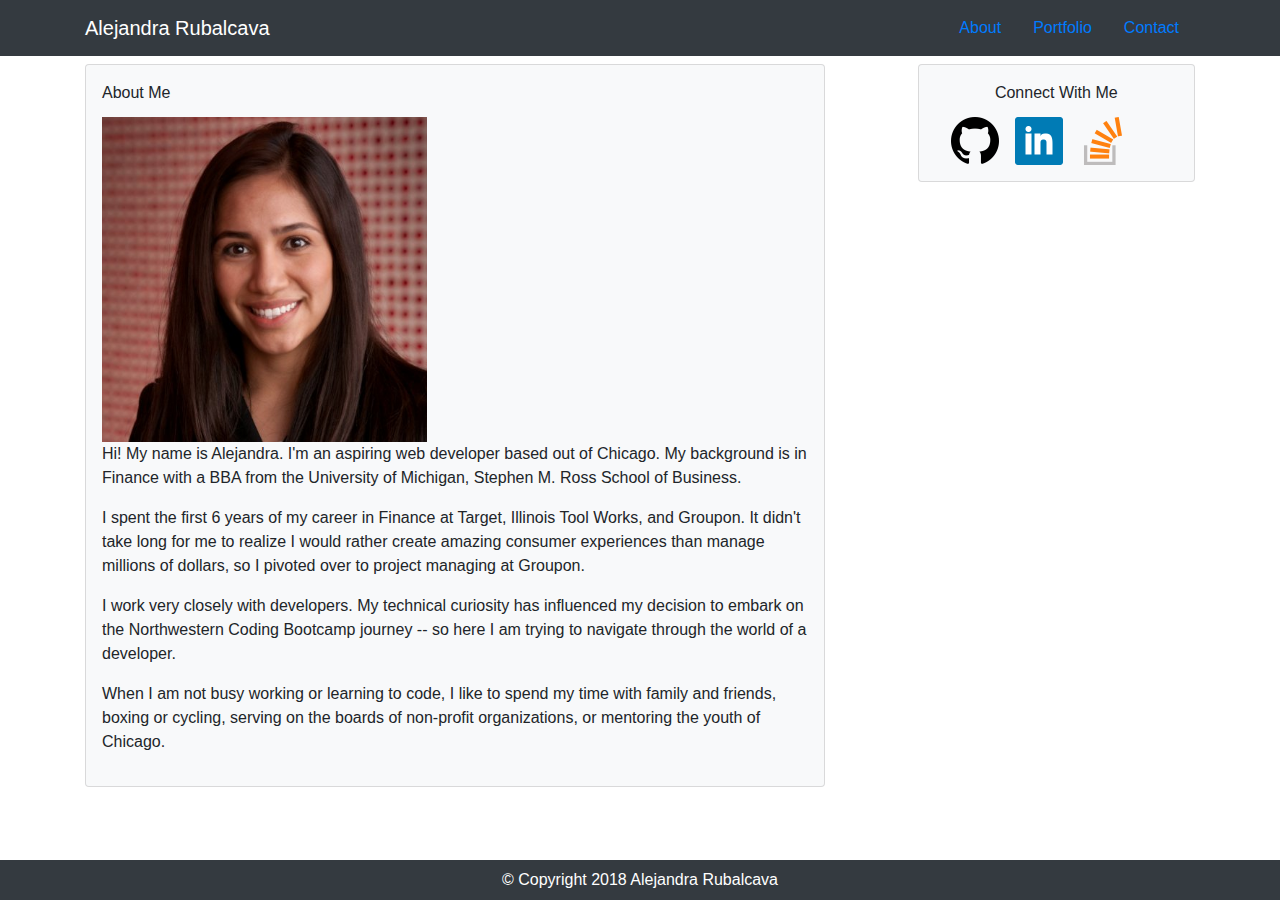
<file: index.html>
<!doctype html>
<html lang="en">
  <head>
    <!-- Required meta tags -->
    <meta charset="utf-8">
    <meta name="viewport" content="width=device-width, initial-scale=1, shrink-to-fit=no">

    <!-- Bootstrap CSS -->
    <link rel="stylesheet" href="https://maxcdn.bootstrapcdn.com/bootstrap/4.0.0/css/bootstrap.min.css" integrity="sha384-Gn5384xqQ1aoWXA+058RXPxPg6fy4IWvTNh0E263XmFcJlSAwiGgFAW/dAiS6JXm" crossorigin="anonymous">

    <title>Alejandra Rubalcava</title>
  </head>
  <body>
    <nav id="navbar-example2" class="navbar navbar-inverse bg-inverse navbar-toggleable-md bg-dark">
      <div class="container">
      <a class="navbar-brand text-white d-flex justify-content-lg-start" href="#">Alejandra Rubalcava</a>
      <ul class="nav nav-pills">
        <li class="nav-item">
            <a class="nav-link" href="./index.html">About</a> 
        </li>
        <li class="nav-item">
            <a class="nav-link" href="./portfolio.html">Portfolio</a>
        </li>
        <li class="nav-item">
            <a class="nav-link" href="./contact.html">Contact</a>
        </li>
      </ul>
      </div>
    </nav>
    
    <div class="container mb-5"> 
    
      <div class="container mt-2 mb-2">
        <section class="row justify-content-between">
        <!--content-->
          <article class="card p-3 col-sm-8 bg-light">
              <div class="card-title text-lg">About Me</div>
              <img src="./assets/images/profile.png" width="325" height="300" class="img-fluid" alt="Responsive image">
              
              <p class="details">Hi! My name is Alejandra. I'm an aspiring web developer based out of Chicago. My background is in Finance with a BBA from the University of Michigan, Stephen M. Ross School of Business.</p>
              <p class="details">I spent the first 6 years of my career in Finance at Target, Illinois Tool Works, and Groupon. It didn't take long for me to realize I would rather create amazing consumer experiences than manage millions of dollars, so I pivoted over to project managing at Groupon.</p>
              <p class="details"> I work very closely with developers. My technical curiosity has influenced my decision to embark on the Northwestern Coding Bootcamp journey -- so here I am trying to navigate through the world of a developer.</p>
              <p class="details">When I am not busy working or learning to code, I like to spend my time with family and friends, boxing or cycling, serving on the boards of non-profit organizations, or mentoring the youth of Chicago.</p>

          </article>
   
          <aside class="card align-self-start p-3 col-sm-3 bg-light">
            <div class="card-title text-center">Connect  With Me</div>
                <div class="media">
                  <a class="d-flex ml-3" href="https://github.com/AlexRubes" target="_blank"><img class="img-fluid" src="./assets/images/if_mark-github_298822.png"></a>
                  <a class="d-flex ml-3" href="https://www.linkedin.com/in/alejandra-rubalcava-7025b319/" target="_blank"><img class="img-fluid" src="./assets/images/if_square-linkedin_317725.png"></a>
                  <a class="d-flex ml-3" href="https://stackoverflow.com/users/9257504/alejandra-rubalcava" target="_blank"><img class="img-fluid" src="./assets/images/if_Stack_Overflow_1298710.png"></a>
              </div>
          </aside>
        </section> 
      </div>
      
    </div>    
    <!--footer-->
    <footer class="navbar fixed-bottom bg-dark">
        <div class="container text-white justify-content-center">
        &copy; Copyright 2018 Alejandra Rubalcava
        </div>
    </footer>
   
 
    <!-- Optional JavaScript -->
    <!-- jQuery first, then Popper.js, then Bootstrap JS -->
    <script src="https://code.jquery.com/jquery-3.2.1.slim.min.js" integrity="sha384-KJ3o2DKtIkvYIK3UENzmM7KCkRr/rE9/Qpg6aAZGJwFDMVNA/GpGFF93hXpG5KkN" crossorigin="anonymous"></script>
    <script src="https://cdnjs.cloudflare.com/ajax/libs/popper.js/1.12.9/umd/popper.min.js" integrity="sha384-ApNbgh9B+Y1QKtv3Rn7W3mgPxhU9K/ScQsAP7hUibX39j7fakFPskvXusvfa0b4Q" crossorigin="anonymous"></script>
    <script src="https://maxcdn.bootstrapcdn.com/bootstrap/4.0.0/js/bootstrap.min.js" integrity="sha384-JZR6Spejh4U02d8jOt6vLEHfe/JQGiRRSQQxSfFWpi1MquVdAyjUar5+76PVCmYl" crossorigin="anonymous"></script>
 
  </body>
</html>
</file>
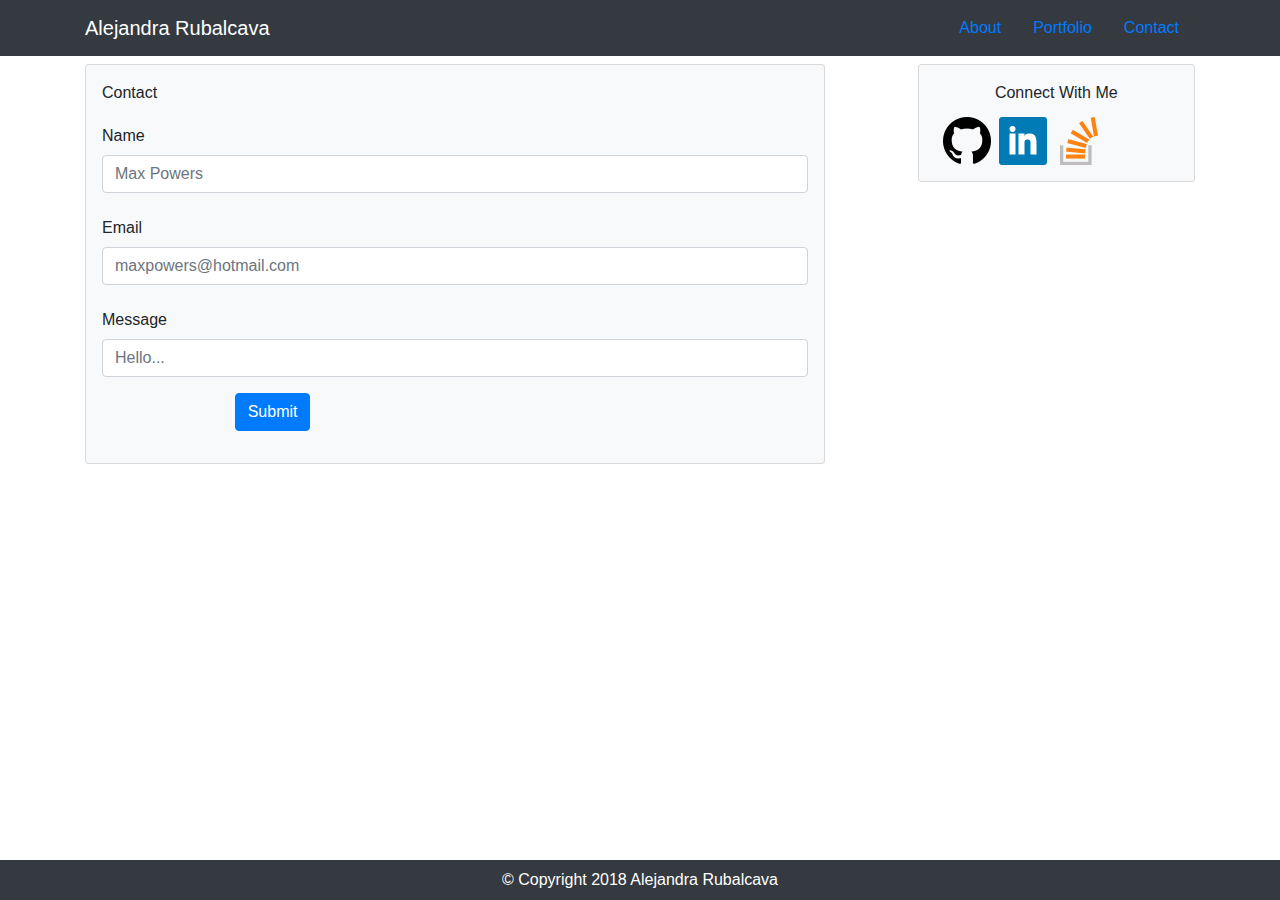
<file: contact.html>
<!doctype html>
<html lang="en">

<head>
    <!-- Required meta tags -->
    <meta charset="utf-8">
    <meta name="viewport" content="width=device-width, initial-scale=1, shrink-to-fit=no">

    <!-- Bootstrap CSS -->
    <link rel="stylesheet" href="https://maxcdn.bootstrapcdn.com/bootstrap/4.0.0/css/bootstrap.min.css" integrity="sha384-Gn5384xqQ1aoWXA+058RXPxPg6fy4IWvTNh0E263XmFcJlSAwiGgFAW/dAiS6JXm" crossorigin="anonymous">

    <title>Alejandra Rubalcava</title>
</head>

<body>

        <nav id="navbar-example2" class="navbar navbar-inverse bg-inverse navbar-toggleable-md bg-dark">
            <div class="container">
            <a class="navbar-brand text-white d-flex justify-content-lg-start" href="#">Alejandra Rubalcava</a>
            <ul class="nav nav-pills">
              <li class="nav-item">
                  <a class="nav-link" href="./index.html">About</a> 
              </li>
              <li class="nav-item">
                  <a class="nav-link" href="./portfolio.html">Portfolio</a>
              </li>
              <li class="nav-item">
                  <a class="nav-link" href="./contact.html">Contact</a>
              </li>
            </ul>
            </div>
          </nav>
          
          <div class="container mb-5"> 
          
            <div class="container mt-2 mb-2">
            <section class="row justify-content-between">
                <!--content-->
                <div class="card p-3 col-sm-8 bg-light">
                    <div class="card-title text-lg">Contact</div>
                    <form class=col-sm-12>
                        <div class="form-group row">
                            <label for="inputname" class="col-form-label">Name</label>
                            <input type="name" class="form-control" id="inputname" placeholder="Max Powers">
                        </div>
                        <div class="form-group row">
                            <label for="inputEmail" class="col-form-label">Email</label>
                            <input type="email" class="form-control" id="inputEmail" placeholder="maxpowers@hotmail.com">
                        </div>
                        <div class="form-group row">
                            <label for="inputmessage" class="col-form-label">Message</label>
                            <input type="message" class="form-control" id="inputmessage" placeholder="Hello...">
                        </div>
                        <div class="form-group row">
                            <div class="col-sm-10 offset-sm-2">
                                <button type="submit" class="btn btn-primary">Submit</button>
                            </div>
                        </div>
                    </form>
                </div>

                <aside class="card align-self-start p-3 bg-light col-md-3">
                    <div class="card-title text-center">Connect With Me</div>
                    <div class="media">
                        <a class="d-flex ml-2" href="https://github.com/AlexRubes" target="_blank"><img class="img-fluid" src="./assets/images/if_mark-github_298822.png"></a>
                        <a class="d-flex ml-2" href="https://www.linkedin.com/in/alejandra-rubalcava-7025b319/" target="_blank"><img class="img-fluid" src="./assets/images/if_square-linkedin_317725.png"></a>
                        <a class="d-flex ml-2" href="https://stackoverflow.com/users/9257504/alejandra-rubalcava" target="_blank"><img class="img-fluid" src="./assets/images/if_Stack_Overflow_1298710.png"></a>
                    </div>
                </aside>
            </section>
        </div>

        </div>  
        <!--footer-->
        <footer class="navbar fixed-bottom bg-dark">
            <div class="container text-white justify-content-center">
            &copy; Copyright 2018 Alejandra Rubalcava
            </div>
        </footer>


        <!-- Optional JavaScript -->
        <!-- jQuery first, then Popper.js, then Bootstrap JS -->
        <script src="https://code.jquery.com/jquery-3.2.1.slim.min.js" integrity="sha384-KJ3o2DKtIkvYIK3UENzmM7KCkRr/rE9/Qpg6aAZGJwFDMVNA/GpGFF93hXpG5KkN"
            crossorigin="anonymous"></script>
        <script src="https://cdnjs.cloudflare.com/ajax/libs/popper.js/1.12.9/umd/popper.min.js" integrity="sha384-ApNbgh9B+Y1QKtv3Rn7W3mgPxhU9K/ScQsAP7hUibX39j7fakFPskvXusvfa0b4Q"
            crossorigin="anonymous"></script>
        <script src="https://maxcdn.bootstrapcdn.com/bootstrap/4.0.0/js/bootstrap.min.js" integrity="sha384-JZR6Spejh4U02d8jOt6vLEHfe/JQGiRRSQQxSfFWpi1MquVdAyjUar5+76PVCmYl"
            crossorigin="anonymous"></script>

</body>

</html>
</file>
